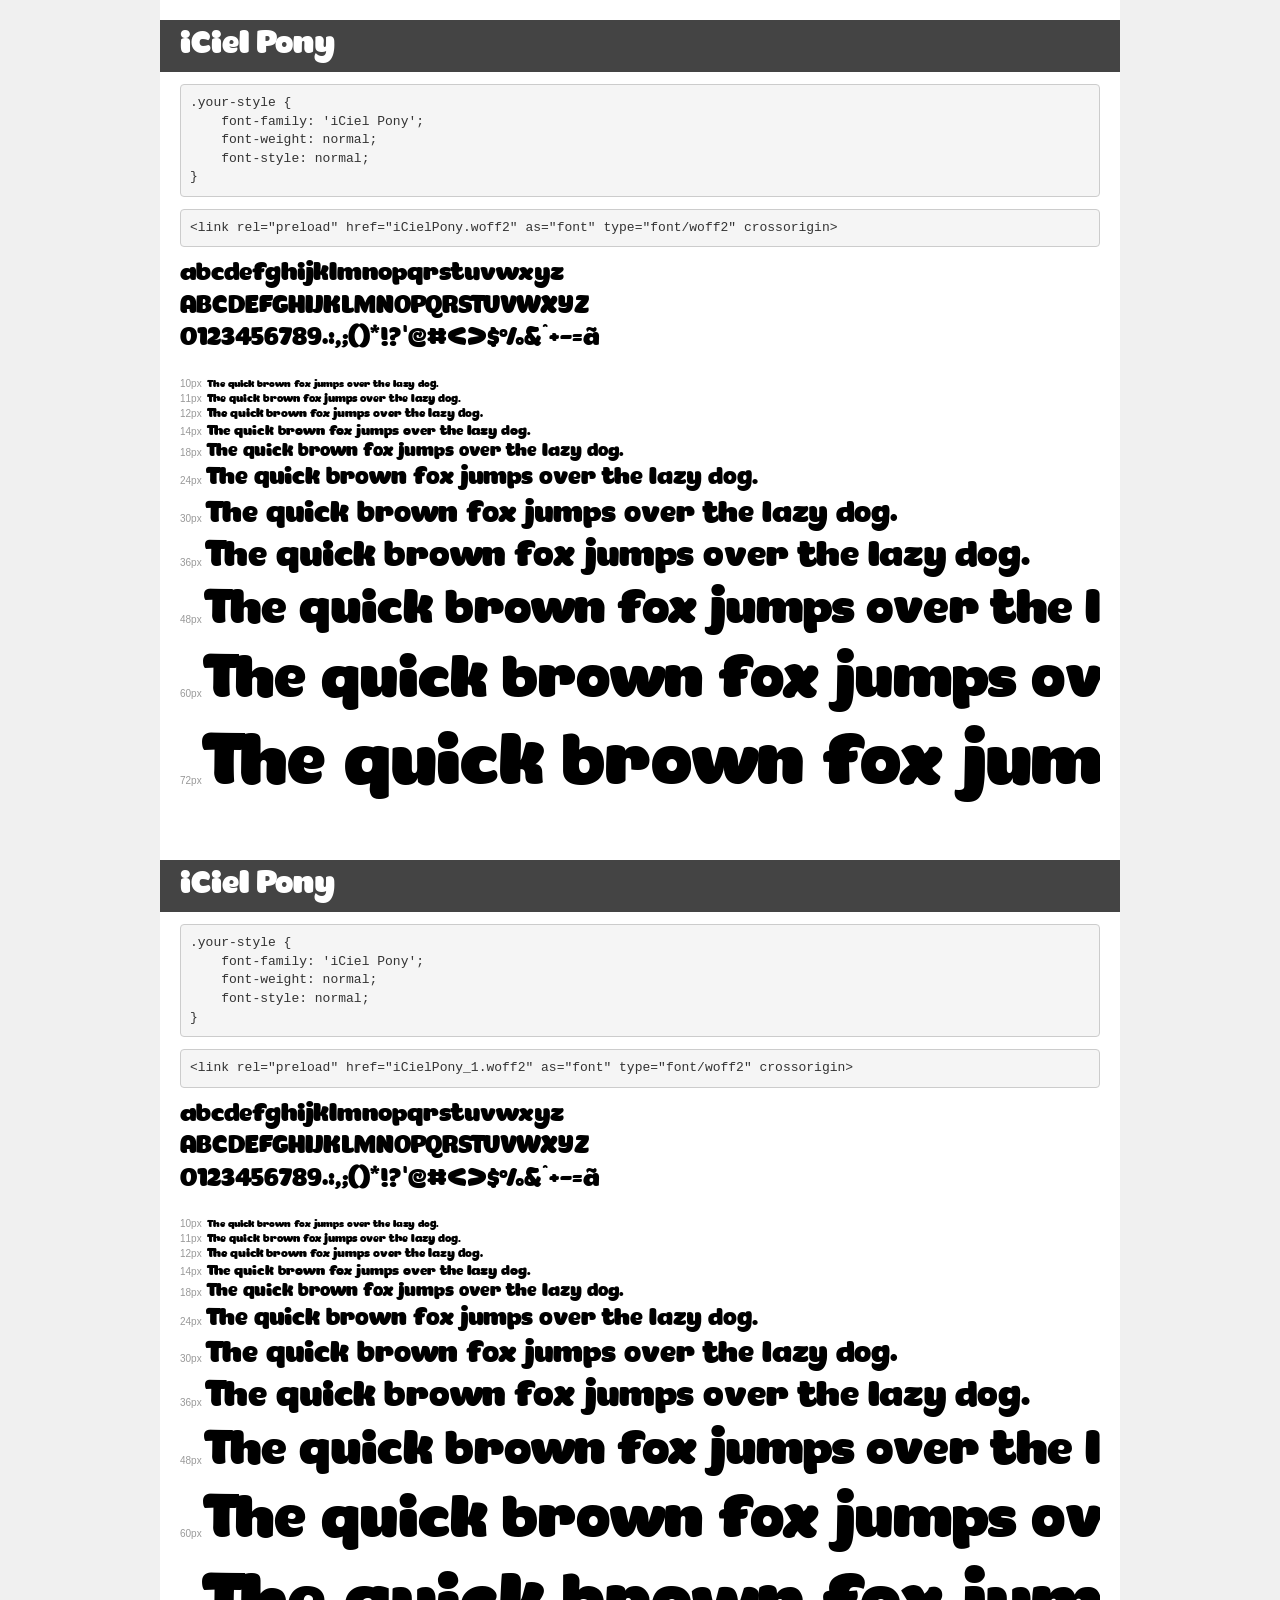
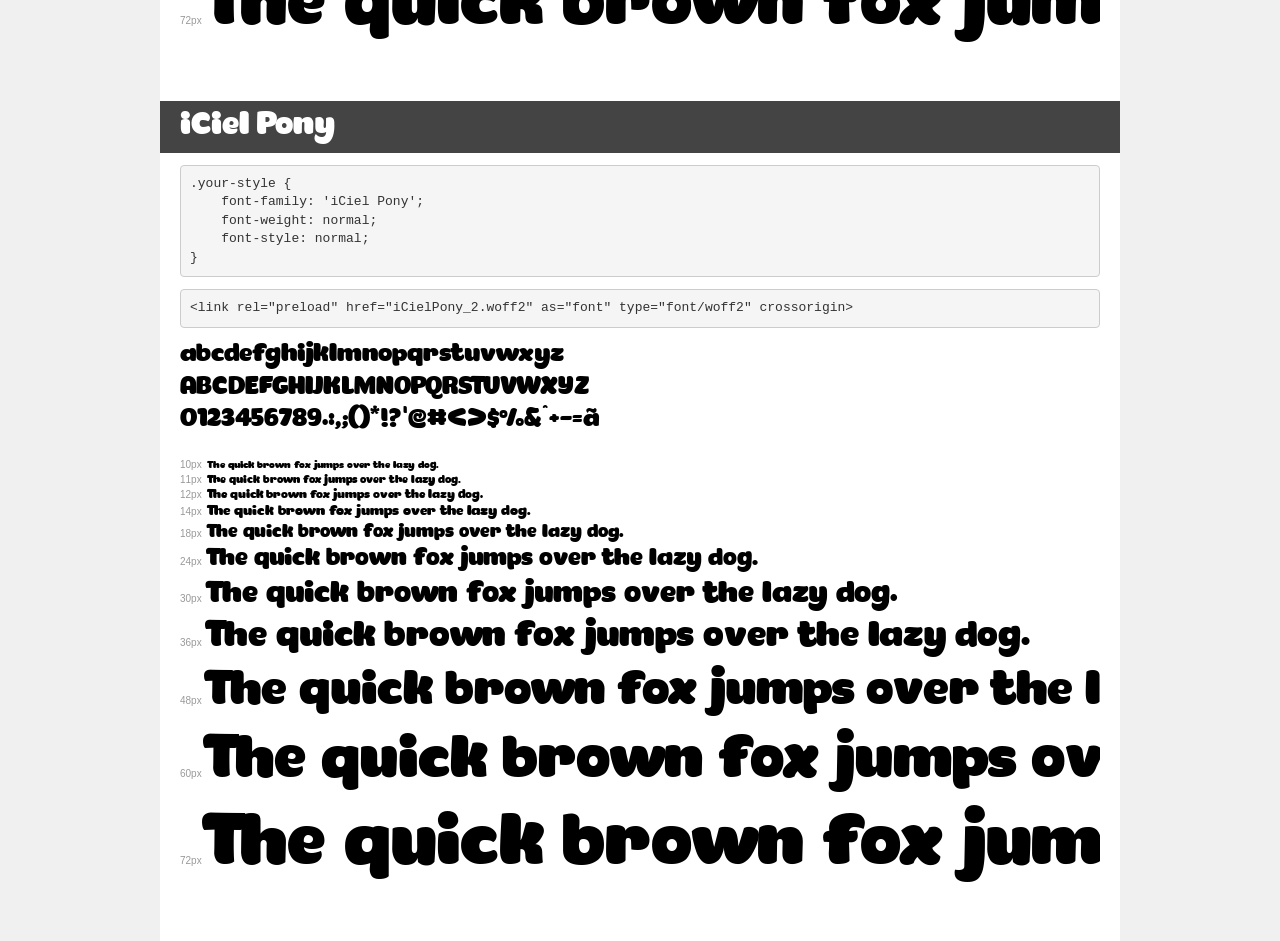
<file: font/demo.html>
<!DOCTYPE html>
<html lang="en">
<head>
    <meta charset="utf-8">
    <meta http-equiv="X-UA-Compatible" content="IE=edge">
    <meta name="viewport" content="width=device-width, initial-scale=1">
    <meta name="robots" content="noindex, noarchive">
    <meta name="format-detection" content="telephone=no">
    <title>Transfonter demo</title>
    <link href="stylesheet.css" rel="stylesheet">
    <style>
        /*
        http://meyerweb.com/eric/tools/css/reset/
        v2.0 | 20110126
        License: none (public domain)
        */
        html, body, div, span, applet, object, iframe,
        h1, h2, h3, h4, h5, h6, p, blockquote, pre,
        a, abbr, acronym, address, big, cite, code,
        del, dfn, em, img, ins, kbd, q, s, samp,
        small, strike, strong, sub, sup, tt, var,
        b, u, i, center,
        dl, dt, dd, ol, ul, li,
        fieldset, form, label, legend,
        table, caption, tbody, tfoot, thead, tr, th, td,
        article, aside, canvas, details, embed,
        figure, figcaption, footer, header, hgroup,
        menu, nav, output, ruby, section, summary,
        time, mark, audio, video {
            margin: 0;
            padding: 0;
            border: 0;
            font-size: 100%;
            font: inherit;
            vertical-align: baseline;
        }
        /* HTML5 display-role reset for older browsers */
        article, aside, details, figcaption, figure,
        footer, header, hgroup, menu, nav, section {
            display: block;
        }
        body {
            line-height: 1;
        }
        ol, ul {
            list-style: none;
        }
        blockquote, q {
            quotes: none;
        }
        blockquote:before, blockquote:after,
        q:before, q:after {
            content: '';
            content: none;
        }
        table {
            border-collapse: collapse;
            border-spacing: 0;
        }
        /* demo styles */
        body {
            background: #f0f0f0;
            color: #000;
        }
        .page {
            background: #fff;
            width: 920px;
            margin: 0 auto;
            padding: 20px 20px 0 20px;
            overflow: hidden;
        }
        .font-container {
            overflow-x: auto;
            overflow-y: hidden;
            margin-bottom: 40px;
            line-height: 1.3;
            white-space: nowrap;
            padding-bottom: 5px;
        }
        h1 {
            position: relative;
            background: #444;
            font-size: 32px;
            color: #fff;
            padding: 10px 20px;
            margin: 0 -20px 12px -20px;
        }
        .letters {
            font-size: 25px;
            margin-bottom: 20px;
        }
        .s10:before {
            content: '10px';
        }
        .s11:before {
            content: '11px';
        }
        .s12:before {
            content: '12px';
        }
        .s14:before {
            content: '14px';
        }
        .s18:before {
            content: '18px';
        }
        .s24:before {
            content: '24px';
        }
        .s30:before {
            content: '30px';
        }
        .s36:before {
            content: '36px';
        }
        .s48:before {
            content: '48px';
        }
        .s60:before {
            content: '60px';
        }
        .s72:before {
            content: '72px';
        }
        .s10:before, .s11:before, .s12:before, .s14:before,
        .s18:before, .s24:before, .s30:before, .s36:before,
        .s48:before, .s60:before, .s72:before {
            font-family: Arial, sans-serif;
            font-size: 10px;
            font-weight: normal;
            font-style: normal;
            color: #999;
            padding-right: 6px;
        }
        pre {
            display: block;
            padding: 9px;
            margin: 0 0 12px;
            font-family: Monaco, Menlo, Consolas, "Courier New", monospace;
            font-size: 13px;
            line-height: 1.428571429;
            color: #333;
            font-weight: normal;
            font-style: normal;
            background-color: #f5f5f5;
            border: 1px solid #ccc;
            overflow-x: auto;
            border-radius: 4px;
        }
        /* responsive */
        @media (max-width: 959px) {
            .page {
                width: auto;
                margin: 0;
            }
        }
    </style>
</head>
<body>
<div class="page">
    <div class="demo">
        <h1 style="font-family: 'iCiel Pony'; font-weight: normal; font-style: normal;">iCiel Pony</h1>
        <pre title="Usage">.your-style {
    font-family: 'iCiel Pony';
    font-weight: normal;
    font-style: normal;
}</pre>
        <pre title="Preload (optional)">
&lt;link rel=&quot;preload&quot; href=&quot;iCielPony.woff2&quot; as=&quot;font&quot; type=&quot;font/woff2&quot; crossorigin&gt;</pre>
        <div class="font-container" style="font-family: 'iCiel Pony'; font-weight: normal; font-style: normal;">
            <p class="letters">
                abcdefghijklmnopqrstuvwxyz<br>
ABCDEFGHIJKLMNOPQRSTUVWXYZ<br>
                0123456789.:,;()*!?'@#&lt;&gt;$%&^+-=~
            </p>
            <p class="s10" style="font-size: 10px;">The quick brown fox jumps over the lazy dog.</p>
            <p class="s11" style="font-size: 11px;">The quick brown fox jumps over the lazy dog.</p>
            <p class="s12" style="font-size: 12px;">The quick brown fox jumps over the lazy dog.</p>
            <p class="s14" style="font-size: 14px;">The quick brown fox jumps over the lazy dog.</p>
            <p class="s18" style="font-size: 18px;">The quick brown fox jumps over the lazy dog.</p>
            <p class="s24" style="font-size: 24px;">The quick brown fox jumps over the lazy dog.</p>
            <p class="s30" style="font-size: 30px;">The quick brown fox jumps over the lazy dog.</p>
            <p class="s36" style="font-size: 36px;">The quick brown fox jumps over the lazy dog.</p>
            <p class="s48" style="font-size: 48px;">The quick brown fox jumps over the lazy dog.</p>
            <p class="s60" style="font-size: 60px;">The quick brown fox jumps over the lazy dog.</p>
            <p class="s72" style="font-size: 72px;">The quick brown fox jumps over the lazy dog.</p>
        </div>
    </div>

    <div class="demo">
        <h1 style="font-family: 'iCiel Pony'; font-weight: normal; font-style: normal;">iCiel Pony</h1>
        <pre title="Usage">.your-style {
    font-family: 'iCiel Pony';
    font-weight: normal;
    font-style: normal;
}</pre>
        <pre title="Preload (optional)">
&lt;link rel=&quot;preload&quot; href=&quot;iCielPony_1.woff2&quot; as=&quot;font&quot; type=&quot;font/woff2&quot; crossorigin&gt;</pre>
        <div class="font-container" style="font-family: 'iCiel Pony'; font-weight: normal; font-style: normal;">
            <p class="letters">
                abcdefghijklmnopqrstuvwxyz<br>
ABCDEFGHIJKLMNOPQRSTUVWXYZ<br>
                0123456789.:,;()*!?'@#&lt;&gt;$%&^+-=~
            </p>
            <p class="s10" style="font-size: 10px;">The quick brown fox jumps over the lazy dog.</p>
            <p class="s11" style="font-size: 11px;">The quick brown fox jumps over the lazy dog.</p>
            <p class="s12" style="font-size: 12px;">The quick brown fox jumps over the lazy dog.</p>
            <p class="s14" style="font-size: 14px;">The quick brown fox jumps over the lazy dog.</p>
            <p class="s18" style="font-size: 18px;">The quick brown fox jumps over the lazy dog.</p>
            <p class="s24" style="font-size: 24px;">The quick brown fox jumps over the lazy dog.</p>
            <p class="s30" style="font-size: 30px;">The quick brown fox jumps over the lazy dog.</p>
            <p class="s36" style="font-size: 36px;">The quick brown fox jumps over the lazy dog.</p>
            <p class="s48" style="font-size: 48px;">The quick brown fox jumps over the lazy dog.</p>
            <p class="s60" style="font-size: 60px;">The quick brown fox jumps over the lazy dog.</p>
            <p class="s72" style="font-size: 72px;">The quick brown fox jumps over the lazy dog.</p>
        </div>
    </div>

    <div class="demo">
        <h1 style="font-family: 'iCiel Pony'; font-weight: normal; font-style: normal;">iCiel Pony</h1>
        <pre title="Usage">.your-style {
    font-family: 'iCiel Pony';
    font-weight: normal;
    font-style: normal;
}</pre>
        <pre title="Preload (optional)">
&lt;link rel=&quot;preload&quot; href=&quot;iCielPony_2.woff2&quot; as=&quot;font&quot; type=&quot;font/woff2&quot; crossorigin&gt;</pre>
        <div class="font-container" style="font-family: 'iCiel Pony'; font-weight: normal; font-style: normal;">
            <p class="letters">
                abcdefghijklmnopqrstuvwxyz<br>
ABCDEFGHIJKLMNOPQRSTUVWXYZ<br>
                0123456789.:,;()*!?'@#&lt;&gt;$%&^+-=~
            </p>
            <p class="s10" style="font-size: 10px;">The quick brown fox jumps over the lazy dog.</p>
            <p class="s11" style="font-size: 11px;">The quick brown fox jumps over the lazy dog.</p>
            <p class="s12" style="font-size: 12px;">The quick brown fox jumps over the lazy dog.</p>
            <p class="s14" style="font-size: 14px;">The quick brown fox jumps over the lazy dog.</p>
            <p class="s18" style="font-size: 18px;">The quick brown fox jumps over the lazy dog.</p>
            <p class="s24" style="font-size: 24px;">The quick brown fox jumps over the lazy dog.</p>
            <p class="s30" style="font-size: 30px;">The quick brown fox jumps over the lazy dog.</p>
            <p class="s36" style="font-size: 36px;">The quick brown fox jumps over the lazy dog.</p>
            <p class="s48" style="font-size: 48px;">The quick brown fox jumps over the lazy dog.</p>
            <p class="s60" style="font-size: 60px;">The quick brown fox jumps over the lazy dog.</p>
            <p class="s72" style="font-size: 72px;">The quick brown fox jumps over the lazy dog.</p>
        </div>
    </div>

</div>
</body>
</html>
</file>
<file: font/stylesheet.css>
@font-face {
    font-family: 'iCiel Pony';
    src: url('iCielPony.eot');
    src: url('iCielPony.eot?#iefix') format('embedded-opentype'),
        url('iCielPony.woff2') format('woff2'),
        url('iCielPony.woff') format('woff'),
        url('iCielPony.ttf') format('truetype'),
        url('iCielPony.svg#iCielPony') format('svg');
    font-weight: normal;
    font-style: normal;
    font-display: swap;
}

@font-face {
    font-family: 'iCiel Pony';
    src: url('iCielPony_1.eot');
    src: url('iCielPony_1.eot?#iefix') format('embedded-opentype'),
        url('iCielPony_1.woff2') format('woff2'),
        url('iCielPony_1.woff') format('woff'),
        url('iCielPony_1.ttf') format('truetype'),
        url('iCielPony_1.svg#iCielPony') format('svg');
    font-weight: normal;
    font-style: normal;
    font-display: swap;
}

@font-face {
    font-family: 'iCiel Pony';
    src: url('iCielPony_2.eot');
    src: url('iCielPony_2.eot?#iefix') format('embedded-opentype'),
        url('iCielPony_2.woff2') format('woff2'),
        url('iCielPony_2.woff') format('woff'),
        url('iCielPony_2.ttf') format('truetype'),
        url('iCielPony_2.svg#iCielPony') format('svg');
    font-weight: normal;
    font-style: normal;
    font-display: swap;
}
</file>
